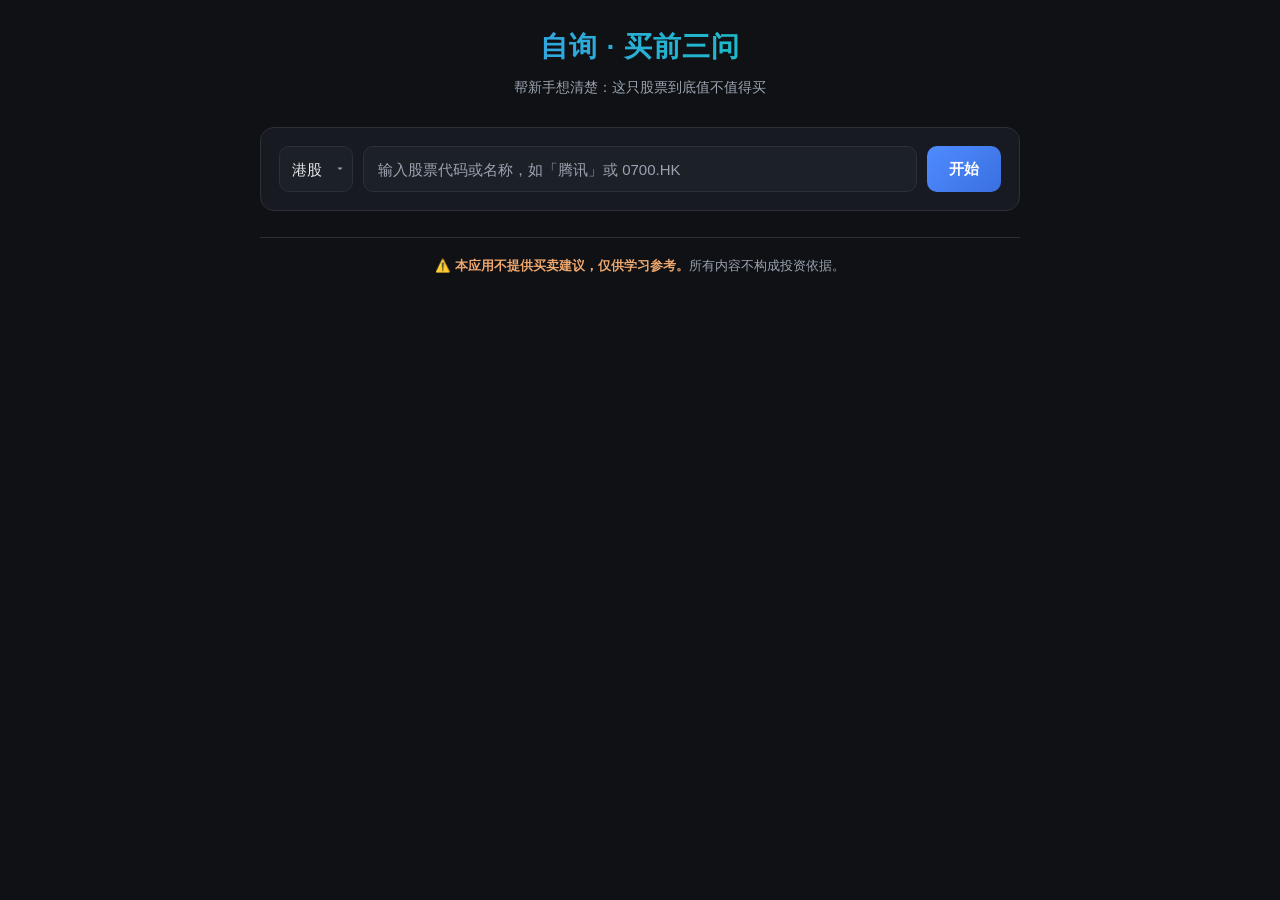
<file: Advisor/wwwroot/index.html>
<!DOCTYPE html>
<html lang="zh-CN">
<head>
<meta charset="UTF-8">
<meta name="viewport" content="width=device-width, initial-scale=1.0">
<title>自询 · 买前三问</title>
<link rel="stylesheet" href="style.css">
</head>
<body>
<div class="wrap">

  <header>
    <h1>自询 · 买前三问</h1>
    <p>帮新手想清楚：这只股票到底值不值得买</p>
  </header>

  <div class="panel">
    <div class="input-row">
      <div class="market-select">
        <select id="market">
          <option value="hk" selected>港股</option>
          <option value="cn">A股</option>
          <option value="us">美股</option>
        </select>
      </div>
      <div class="input-box">
        <input id="stockInput" type="text" placeholder="输入股票代码或名称，如「腾讯」或 0700.HK" autocomplete="off">
        <div class="autocomplete" id="ac"></div>
      </div>
      <button class="btn" id="startBtn" onclick="start()">开始</button>
    </div>
  </div>

  <!-- 三问回答表单：三层结构（决策视角标题 + 引导语 + 为什么问），静态写死，不由 AI 返回 -->
  <div class="panel" id="questionForm" style="display:none">
    <div class="stock-badge">正在分析：<b id="badgeName"></b><span class="code" id="badgeCode"></span></div>

    <div class="q-form">
      <h4><span class="num">①</span>这门生意赚的是不是真钱？<span class="q-sub">（靠什么赚钱）</span></h4>
      <div class="prompt">用一句话说，它把什么东西、卖给谁？</div>
      <div class="why">为什么问：买股票就是买公司——公司不真赚钱，你的钱就打水漂了</div>
      <textarea id="ans1" placeholder="说说你的看法（可留空，留空由 AI 给出完整分析）"></textarea>
    </div>
    <div class="q-form">
      <h4><span class="num">②</span>现在这个价，买贵了没有？<span class="q-sub">（贵不贵）</span></h4>
      <div class="prompt">你觉得它现在是便宜还是贵？为什么？</div>
      <div class="why">为什么问：再好的公司买贵了也难赚；价格里已经"提前定价"了多少预期</div>
      <textarea id="ans2" placeholder="说说你的看法（可留空）"></textarea>
    </div>
    <div class="q-form">
      <h4><span class="num">③</span>万一买错了，最坏亏多少？<span class="q-sub">（最坏会怎样）</span></h4>
      <div class="prompt">什么情况下你会在这只股票上亏钱？写一种具体情形</div>
      <div class="why">为什么问：先想好最坏能亏多少，才不会一跌就慌、乱卖</div>
      <textarea id="ans3" placeholder="说说你的看法（可留空）"></textarea>
    </div>

    <button class="btn" id="submitBtn" onclick="submitAnswers()">提交</button>
  </div>

  <div class="loading" id="loading">
    <div class="spinner"></div>
    <p>分析中…</p>
  </div>

  <div id="error" class="error" style="display:none"></div>
  <div id="results"></div>

  <footer>
    <div class="disclaimer">⚠️ <b>本应用不提供买卖建议，仅供学习参考。</b>所有内容不构成投资依据。</div>
    <button class="print-btn" id="pdfBtn" onclick="exportPdf()" style="display:none">📄 导出 PDF</button>
  </footer>

</div>
<script src="app.js"></script>
</body>
</html>
</file>
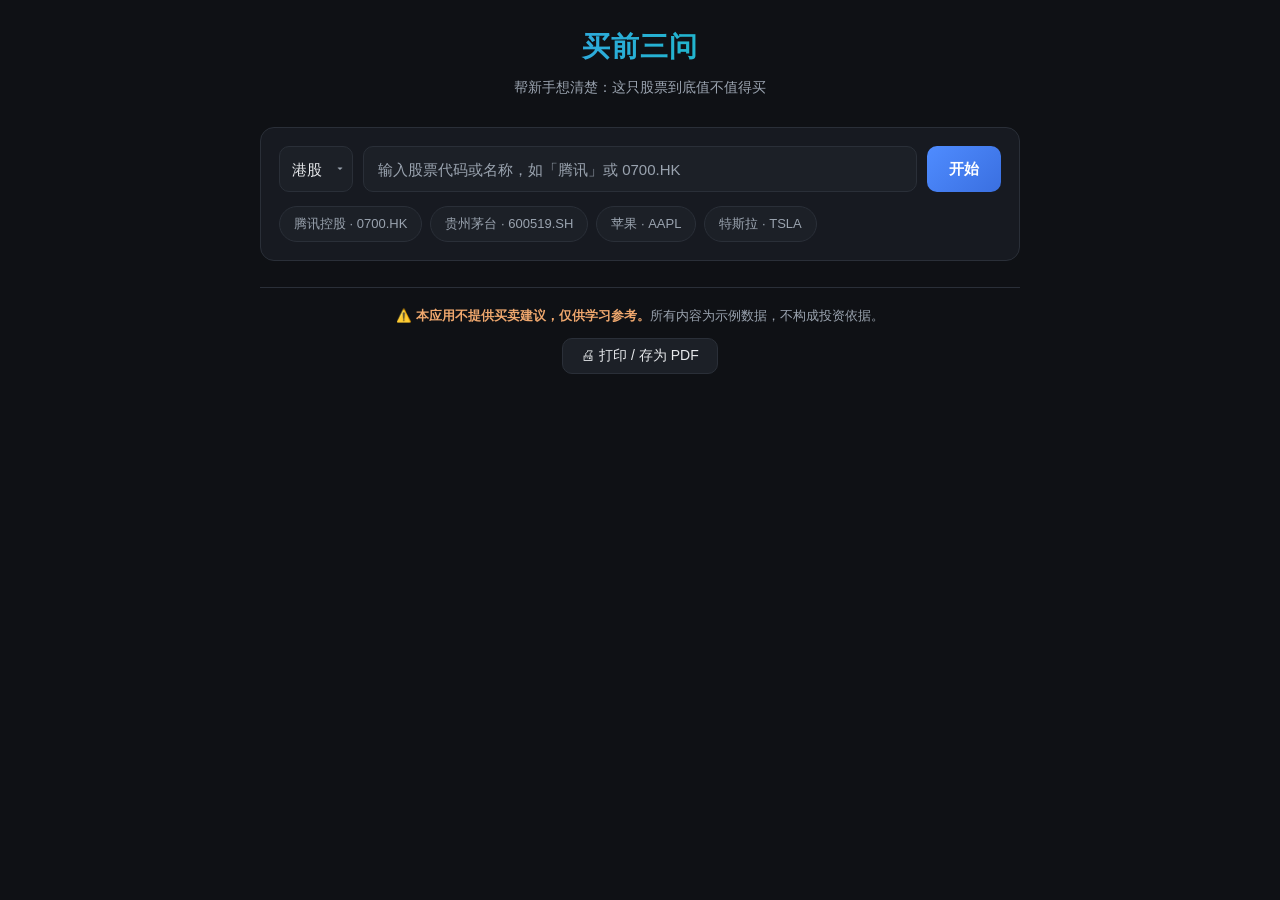
<file: prototype.html>
<!DOCTYPE html>
<html lang="zh-CN">
<head>
<meta charset="UTF-8">
<meta name="viewport" content="width=device-width, initial-scale=1.0">
<title>买前三问 · ARTi Demo</title>
<style>
  :root {
    --bg: #0f1115;
    --panel: #171a21;
    --card: #1c2027;
    --border: #2a2f38;
    --primary: #4f8cff;
    --accent: #00d4aa;
    --term: #00d4aa;
    --term-plain: #f5d76e;
    --text: #e6e8eb;
    --dim: #9aa3af;
  }
  * { box-sizing: border-box; margin: 0; padding: 0; }
  body {
    background: var(--bg);
    color: var(--text);
    font-family: -apple-system, "Segoe UI", "PingFang SC", "Microsoft YaHei", sans-serif;
    min-height: 100vh;
    padding: 24px 16px 60px;
    line-height: 1.65;
  }
  .wrap { max-width: 760px; margin: 0 auto; }

  /* Header */
  header { text-align: center; margin-bottom: 28px; }
  header h1 {
    font-size: 28px; font-weight: 700; letter-spacing: 1px;
    background: linear-gradient(90deg, var(--primary), var(--accent));
    -webkit-background-clip: text; background-clip: text; color: transparent;
  }
  header p { color: var(--dim); font-size: 14px; margin-top: 6px; }

  /* Input panel */
  .panel {
    background: var(--panel);
    border: 1px solid var(--border);
    border-radius: 14px;
    padding: 18px;
    position: relative;
  }
  .input-row { display: flex; gap: 10px; align-items: stretch; }
  .market-select { position: relative; }
  .market-select select {
    background: var(--card); color: var(--text);
    border: 1px solid var(--border); border-radius: 10px;
    padding: 0 30px 0 12px; height: 46px; font-size: 15px; cursor: pointer;
    appearance: none; -webkit-appearance: none;
  }
  .market-select::after {
    content: "▾"; position: absolute; right: 10px; top: 50%;
    transform: translateY(-50%); color: var(--dim); pointer-events: none; font-size: 12px;
  }
  .input-box { position: relative; flex: 1; }
  .input-box input {
    width: 100%; height: 46px; background: var(--card);
    border: 1px solid var(--border); border-radius: 10px;
    color: var(--text); font-size: 15px; padding: 0 14px; outline: none;
  }
  .input-box input:focus { border-color: var(--primary); }
  .input-box input::placeholder { color: var(--dim); }

  .autocomplete {
    position: absolute; top: 52px; left: 0; right: 0;
    background: var(--card); border: 1px solid var(--border);
    border-radius: 10px; overflow: hidden; display: none; z-index: 20;
    box-shadow: 0 8px 24px rgba(0,0,0,.5);
  }
  .autocomplete .ac-item {
    padding: 10px 14px; cursor: pointer; font-size: 14px;
    display: flex; justify-content: space-between; align-items: center;
  }
  .autocomplete .ac-item:hover, .autocomplete .ac-item.active { background: #232a35; }
  .autocomplete .ac-item .code { color: var(--dim); font-size: 12px; }

  .btn {
    background: linear-gradient(135deg, var(--primary), #3a6fe0);
    color: #fff; border: none; border-radius: 10px;
    height: 46px; padding: 0 22px; font-size: 15px; font-weight: 600;
    cursor: pointer; transition: opacity .15s;
  }
  .btn:hover { opacity: .9; }
  .btn:disabled { opacity: .5; cursor: not-allowed; }

  /* Suggestion pills */
  .pills { margin-top: 14px; display: flex; flex-wrap: wrap; gap: 8px; }
  .pill {
    background: var(--card); border: 1px solid var(--border);
    color: var(--dim); border-radius: 20px; padding: 6px 14px;
    font-size: 13px; cursor: pointer; transition: all .15s;
  }
  .pill:hover { border-color: var(--accent); color: var(--text); }

  /* Loading */
  .loading { text-align: center; padding: 40px 0; display: none; }
  .spinner {
    width: 36px; height: 36px; margin: 0 auto 14px;
    border: 3px solid var(--border); border-top-color: var(--accent);
    border-radius: 50%; animation: spin .8s linear infinite;
  }
  @keyframes spin { to { transform: rotate(360deg); } }
  .loading p { color: var(--dim); font-size: 14px; }

  /* Results */
  #results { display: none; margin-top: 22px; }
  .stock-title { text-align: center; margin-bottom: 18px; }
  .stock-title .name { font-size: 20px; font-weight: 700; }
  .stock-title .meta { color: var(--dim); font-size: 13px; margin-top: 2px; }
  .q-card {
    background: var(--card); border: 1px solid var(--border);
    border-radius: 14px; padding: 18px 20px; margin-bottom: 14px;
    animation: fadeUp .4s ease both;
  }
  @keyframes fadeUp { from { opacity: 0; transform: translateY(8px); } to { opacity: 1; transform: none; } }
  .q-card h3 {
    font-size: 17px; font-weight: 700; margin-bottom: 10px;
    display: flex; align-items: center; gap: 8px;
  }
  .q-card h3 .num {
    width: 26px; height: 26px; border-radius: 8px; flex-shrink: 0;
    display: inline-flex; align-items: center; justify-content: center;
    background: linear-gradient(135deg, var(--primary), var(--accent));
    color: #fff; font-size: 14px; font-weight: 700;
  }
  .q-card .answer { font-size: 15px; color: #d3d8de; }
  .q-card h3 .q-sub { font-size: .8em; font-weight: 400; color: var(--dim); margin-left: 2px; }

  /* Term (inline expandable — no line break) */
  span.term {
    color: var(--term);
    border-bottom: 1px dashed var(--term);
    cursor: pointer;
  }
  span.term .tip {
    display: none;
    color: var(--term-plain);
    border-bottom: none;
    font-size: .92em;
  }
  span.term .tip.show { display: inline; }

  /* Footer */
  footer {
    margin-top: 26px; text-align: center;
    border-top: 1px solid var(--border); padding-top: 18px;
  }
  .disclaimer { color: var(--dim); font-size: 12.5px; }
  .disclaimer b { color: #f0a86e; }
  .print-btn {
    margin-top: 12px; background: var(--card); border: 1px solid var(--border);
    color: var(--text); border-radius: 10px; padding: 8px 18px;
    font-size: 14px; cursor: pointer;
  }
  .print-btn:hover { border-color: var(--accent); }

  /* Question form */
  .stock-badge { text-align: center; margin-bottom: 18px; font-size: 15px; color: var(--dim); }
  .stock-badge b { color: var(--text); }
  .stock-badge .code { color: var(--dim); font-size: 13px; margin-left: 4px; }
  .q-form { margin-bottom: 20px; }
  .q-form h4 { font-size: 16px; font-weight: 700; margin-bottom: 4px; }
  .q-form h4 .num {
    width: 24px; height: 24px; border-radius: 8px; margin-right: 6px;
    display: inline-flex; align-items: center; justify-content: center;
    background: linear-gradient(135deg, var(--primary), var(--accent));
    color: #fff; font-size: 13px; font-weight: 700; vertical-align: -3px;
  }
  .q-form h4 .q-sub { font-size: .8em; font-weight: 400; color: var(--dim); }
  .q-form .prompt { color: var(--text); font-size: 13.5px; margin-bottom: 4px; padding-left: 30px; }
  .q-form .why { color: var(--dim); font-size: 12.5px; margin-bottom: 8px; padding-left: 30px; }
  .q-form textarea {
    width: 100%; min-height: 74px; background: var(--card);
    border: 1px solid var(--border); border-radius: 10px;
    color: var(--text); font-size: 14px; padding: 12px 14px;
    resize: vertical; outline: none; font-family: inherit; line-height: 1.6;
  }
  .q-form textarea:focus { border-color: var(--primary); }
  .q-form textarea::placeholder { color: var(--dim); }

  .user-answer {
    color: var(--dim); font-size: 13px; margin-bottom: 10px;
    padding: 9px 12px; background: #232a35; border-radius: 8px;
    border-left: 3px solid var(--primary);
  }
  .feedback { color: var(--term-plain); }
</style>
</head>
<body>
<div class="wrap">

  <header>
    <h1>买前三问</h1>
    <p>帮新手想清楚：这只股票到底值不值得买</p>
  </header>

  <div class="panel">
    <div class="input-row">
      <div class="market-select">
        <select id="market">
          <option value="hk" selected>港股</option>
          <option value="cn">A股</option>
          <option value="us">美股</option>
        </select>
      </div>
      <div class="input-box">
        <input id="stockInput" type="text" placeholder="输入股票代码或名称，如「腾讯」或 0700.HK" autocomplete="off">
        <div class="autocomplete" id="ac"></div>
      </div>
      <button class="btn" id="startBtn" onclick="start()">开始</button>
    </div>
    <div class="pills">
      <span class="pill" onclick="fill('腾讯控股','hk')">腾讯控股 · 0700.HK</span>
      <span class="pill" onclick="fill('贵州茅台','cn')">贵州茅台 · 600519.SH</span>
      <span class="pill" onclick="fill('苹果','us')">苹果 · AAPL</span>
      <span class="pill" onclick="fill('特斯拉','us')">特斯拉 · TSLA</span>
    </div>
  </div>

  <!-- 三问回答表单 -->
  <div class="panel" id="questionForm" style="display:none">
    <div class="stock-badge">正在分析：<b id="badgeName"></b><span class="code" id="badgeCode"></span></div>

    <div class="q-form">
      <h4><span class="num">①</span>这门生意赚的是不是真钱？<span class="q-sub">（靠什么赚钱）</span></h4>
      <div class="prompt">用一句话说，它把什么东西、卖给谁？</div>
      <div class="why">为什么问：买股票就是买公司——公司不真赚钱，你的钱就打水漂了</div>
      <textarea id="ans1" placeholder="说说你的看法（可留空，留空由 AI 给出完整分析）"></textarea>
    </div>
    <div class="q-form">
      <h4><span class="num">②</span>现在这个价，买贵了没有？<span class="q-sub">（贵不贵）</span></h4>
      <div class="prompt">你觉得它现在是便宜还是贵？为什么？</div>
      <div class="why">为什么问：再好的公司买贵了也难赚；价格里已经"提前定价"了多少预期</div>
      <textarea id="ans2" placeholder="说说你的看法（可留空）"></textarea>
    </div>
    <div class="q-form">
      <h4><span class="num">③</span>万一买错了，最坏亏多少？<span class="q-sub">（最坏会怎样）</span></h4>
      <div class="prompt">什么情况下你会在这只股票上亏钱？写一种具体情形</div>
      <div class="why">为什么问：先想好最坏能亏多少，才不会一跌就慌、乱卖</div>
      <textarea id="ans3" placeholder="说说你的看法（可留空）"></textarea>
    </div>

    <button class="btn" id="submitBtn" onclick="submit()">提交</button>
  </div>

  <div class="loading" id="loading">
    <div class="spinner"></div>
    <p>正在问 ARTi 三个问题…</p>
  </div>

  <div id="results"></div>

  <footer>
    <div class="disclaimer">⚠️ <b>本应用不提供买卖建议，仅供学习参考。</b>所有内容为示例数据，不构成投资依据。</div>
    <button class="print-btn" onclick="window.print()">🖨 打印 / 存为 PDF</button>
  </footer>

</div>

<script>
/* ---------- 内置股票索引（mock，演示用；生产用 5 万 CSV） ---------- */
const stocks = {
  hk: [
    { code: "0700.HK", name: "腾讯控股" },
    { code: "9988.HK", name: "阿里巴巴" },
    { code: "3690.HK", name: "美团" },
    { code: "1810.HK", name: "小米集团" },
    { code: "1211.HK", name: "比亚迪股份" },
    { code: "0005.HK", name: "汇丰控股" }
  ],
  cn: [
    { code: "600519.SH", name: "贵州茅台" },
    { code: "000001.SZ", name: "平安银行" },
    { code: "300750.SZ", name: "宁德时代" }
  ],
  us: [
    { code: "AAPL", name: "苹果" },
    { code: "TSLA", name: "特斯拉" },
    { code: "NVDA", name: "英伟达" },
    { code: "MSFT", name: "微软" }
  ]
};

/* ---------- Mock 三问答案（示例数据，非投资建议） ---------- */
const mockAnswers = {
  "腾讯控股": {
    q1: {
      text: "腾讯是一家以社交为根基的互联网巨头，赚钱主要靠三大业务：① [游戏]：2025 全年收入 2416 亿元（同比 +22%），其中海外游戏 211 亿元（+32%），是最大的[现金来源]和[护城河]；② [广告]：Q4 收入 411 亿元（+17%），靠视频号、微信搜索和 AI 投放系统驱动，增速最快；③ [金融科技与企业服务]：Q4 收入 608 亿元（+8%），含支付、理财、云计算。最新季度营收 2047.9 亿元、净利润 560 亿元，[毛利率]与[净利率]均健康，业务多元、抗风险能力强。",
      terms: {
        "游戏": "网络游戏业务，腾讯最赚钱、现金流最稳的板块",
        "现金来源": "公司真正拿到手现金的主要渠道",
        "护城河": "公司抵御竞争、长期保持优势的能力",
        "广告": "微信、视频号里的商业广告，按曝光/点击收费",
        "金融科技与企业服务": "支付、理财、云计算等 To B 业务",
        "毛利率": "（收入-成本）÷收入，反映产品或服务本身多赚钱",
        "净利率": "净利润 ÷ 收入，反映公司整体盈利能力"
      }
    },
    q2: {
      text: "按当前价约 430 港元，估值可从几面看：① [市盈率]（PE）约 14 倍，[前瞻市盈率]约 12 倍，低于自身 5 年历史均值，也低于多数互联网同行；② [股东回报]：股息率约 1.32%、[派息率]约 18.75%，近年持续[回购]；③ [市场共识]：43 位分析师中 39 位给「买入」，目标均价约 652 港元。但[市场情绪]偏谨慎——因 2026 年 AI [资本开支]大幅上调（市场预计 1850～2000 亿元），担忧烧钱拖累利润，股价从 52 周高点 662 回落，现处 375～662 区间的中下位。总体：估值不贵，情绪偏谨慎。",
      terms: {
        "市盈率": "股价 ÷ 每股盈利，衡量贵不贵，越低通常越便宜",
        "前瞻市盈率": "用「未来预期盈利」算的市盈率，看未来估值",
        "股东回报": "公司通过分红、回购把钱返还给股东",
        "派息率": "净利润里拿出来分红的比例",
        "回购": "公司用现金买回自己的股票，提升每股价值",
        "市场共识": "多数专业机构对这只股票的综合看法",
        "市场情绪": "市场整体偏乐观追高、还是偏恐慌抛售的氛围",
        "资本开支": "为未来扩张（买芯片、建数据中心）花的钱"
      }
    },
    q3: {
      text: "最坏情形的推演，看三个层面：① [现金流]压力——2026 年 AI [资本开支]可能高达 1850～2000 亿元，若 AI 收入兑现不及预期，[自由现金流]会被明显拖累，摩根大通已因此下调盈利预测 5%，净现金从 582 亿元继续下探，是市场最大担忧；② 业务[集中度]——游戏占收入近四成，面临[版号]监管和米哈游、网易等竞争，广告依赖微信生态，宏观消费走弱会拖慢增速；③ [市场情绪]退潮——当前约 12 倍 PE 买的是「AI 收入能见度」，若后续 AI 兑现不及预期，估值可能向历史低点回撤。缓冲在于：经营现金流仍高达 3030 亿元、[负债率]健康，游戏与微信的[护城河]仍在。所以最坏更可能是「估值回撤 + 增速放缓」，而非「现金流断裂」。",
      terms: {
        "现金流": "公司日常经营净流入的现金，衡量造血能力",
        "资本开支": "为未来扩张（买芯片、建数据中心）花的钱",
        "自由现金流": "赚到的现金扣掉必要开支后，真正能自由支配的钱",
        "集中度": "收入/利润依赖单一业务的程度，越高风险越大",
        "版号": "游戏在中国上线必须拿到的政府审批牌照",
        "市场情绪": "市场整体偏乐观还是偏恐慌的氛围",
        "负债率": "总负债占总资产比例，衡量偿债压力",
        "护城河": "公司抵御竞争、长期保持优势的能力"
      }
    }
  },
  "贵州茅台": {
    q1: {
      text: "茅台是中国白酒龙头，生意模式极简：卖高端白酒，核心是[飞天茅台]，占收入和利润的绝对大头。[毛利率]常年超 90%，几乎是一门[现金牛]生意——先收款后发货，现金流极强。",
      terms: {
        "飞天茅台": "茅台最核心的高端白酒单品，贡献绝大部分利润",
        "毛利率": "（收入-成本）÷收入，反映产品多赚钱",
        "现金牛": "能持续稳定产生大量现金的业务"
      }
    },
    q2: {
      text: "茅台的[市盈率]（PE）长期在 A 股偏高（约 30～40 倍），因为市场愿意为它的品牌稀缺性和业绩确定性付[溢价]。当前估值处于自身历史中低位，[股息率]约 2～3%，是「贵但稳」的典型。",
      terms: {
        "市盈率": "股价 ÷ 每股盈利，衡量贵不贵",
        "溢价": "价格高出「合理值」的部分",
        "股息率": "每股分红 ÷ 股价，衡量分红回报"
      }
    },
    q3: {
      text: "风险主要在[政策]和消费需求变化：限制公款消费、年轻人饮酒偏好下降、白酒整体[去库存]都可能压制销量。但它的品牌[护城河]和现金流极强，下行风险相对有限。",
      terms: {
        "政策": "政府对白酒行业的监管或限制措施",
        "去库存": "渠道里积压的货被消化掉的过程，库存高会压价",
        "护城河": "公司抵御竞争、长期保持优势的能力"
      }
    }
  },
  "苹果": {
    q1: {
      text: "苹果靠两条腿赚钱：① 卖硬件（iPhone、Mac、iPad），iPhone 是绝对主力，占收入过半；② [服务业务]（App Store、iCloud、订阅），[毛利率]远高于硬件，正成为第二增长曲线，也平滑了硬件换机周期的波动。",
      terms: {
        "服务业务": "App Store、iCloud、Apple Music 等订阅和分成",
        "毛利率": "（收入-成本）÷收入，反映产品多赚钱"
      }
    },
    q2: {
      text: "苹果的[市盈率]（PE）长期高于行业平均（约 30 倍），反映市场给予品牌和生态的[溢价]。当前估值处于自身历史偏高区间，但有持续[回购]和稳定分红托底。",
      terms: {
        "市盈率": "股价 ÷ 每股盈利，衡量贵不贵",
        "溢价": "价格高出合理值的部分",
        "回购": "公司用现金买回自己的股票，提升每股价值"
      }
    },
    q3: {
      text: "风险在于对 iPhone 的高度依赖、中国市场竞争加剧、硬件创新放缓。一旦新品不及预期，股价回撤可能较大；且估值偏高，[市场情绪]退潮会放大波动。",
      terms: {
        "市场情绪": "市场整体偏乐观还是偏恐慌的氛围"
      }
    }
  },
  "特斯拉": {
    q1: {
      text: "特斯拉主业是卖电动车，同时押注[自动驾驶]和储能业务。它的估值远超传统车企，因为市场把它当科技公司看，赌的是自动驾驶和机器人的未来，而不是当下的造车利润。",
      terms: {
        "自动驾驶": "让汽车自己开的技术，是特斯拉最大的想象空间"
      }
    },
    q2: {
      text: "特斯拉的[市盈率]（PE）远高于传统车企（数十倍甚至上百倍），说明市场为成长预期支付了极高[溢价]，估值波动也远大于同行，对消息和情绪极度敏感。",
      terms: {
        "市盈率": "股价 ÷ 每股盈利，衡量贵不贵",
        "溢价": "价格高出合理值的部分"
      }
    },
    q3: {
      text: "最大风险是[市场情绪]退潮：一旦成长预期落空，高估值会剧烈回落。此外销量竞争、价格战、监管审查、管理层个人因素都是不确定项，属于典型的高波动高回撤标的。",
      terms: {
        "市场情绪": "市场整体偏乐观还是偏恐慌的氛围"
      }
    }
  }
};

/* ---------- 状态 ---------- */
let selectedName = "";

/* ---------- 市场切换 ---------- */
document.getElementById("market").addEventListener("change", function() {
  hideAc();
  document.getElementById("stockInput").value = "";
  hideResults();
  document.getElementById("questionForm").style.display = "none";
});

/* ---------- Autocomplete ---------- */
const input = document.getElementById("stockInput");
const acBox = document.getElementById("ac");

input.addEventListener("input", function() {
  const q = this.value.trim();
  if (!q) { hideAc(); return; }
  const m = document.getElementById("market").value;
  const list = stocks[m] || [];
  const hits = list.filter(s =>
    s.name.includes(q) || s.code.toUpperCase().includes(q.toUpperCase())
  );
  if (!hits.length) { hideAc(); return; }
  acBox.innerHTML = hits.map(s =>
    `<div class="ac-item" data-name="${s.name}" data-code="${s.code}">
       <span>${s.name}</span><span class="code">${s.code}</span>
     </div>`
  ).join("");
  acBox.style.display = "block";
  acBox.querySelectorAll(".ac-item").forEach(el => {
    el.addEventListener("click", function() {
      selectStock(this.dataset.name, this.dataset.code);
    });
  });
});
input.addEventListener("blur", function() { setTimeout(hideAc, 150); });

function hideAc() { acBox.style.display = "none"; }

function selectStock(name, code) {
  input.value = name;
  selectedName = name;
  hideAc();
}

function fill(name, market) {
  document.getElementById("market").value = market;
  input.value = name;
  selectedName = name;
  hideAc();
}

/* ---------- 开始 → 显示三问表单 ---------- */
function start() {
  const q = input.value.trim();
  if (!q) { input.focus(); return; }
  selectedName = selectedName || q;

  document.getElementById("badgeName").textContent = selectedName;
  document.getElementById("badgeCode").textContent = findCode(selectedName);
  hideResults();
  const form = document.getElementById("questionForm");
  form.style.display = "block";
  form.scrollIntoView({ behavior: "smooth", block: "start" });
}

/* ---------- 提交 → 结合回答生成回应 ---------- */
function submit() {
  const answers = [
    document.getElementById("ans1").value.trim(),
    document.getElementById("ans2").value.trim(),
    document.getElementById("ans3").value.trim()
  ];
  const btn = document.getElementById("submitBtn");
  btn.disabled = true;
  document.getElementById("loading").style.display = "block";

  // 模拟调 ARTi 的延迟
  setTimeout(function() {
    document.getElementById("loading").style.display = "none";
    render(selectedName, answers);
    btn.disabled = false;
  }, 1200);
}

function hideResults() { document.getElementById("results").style.display = "none"; }

function render(name, answers) {
  const data = mockAnswers[name] || fallbackAnswer(name);
  const code = findCode(name);
  const results = document.getElementById("results");
  results.innerHTML = `
    <div class="stock-title">
      <div class="name">${name}</div>
      <div class="meta">${code} · 示例数据，非投资建议</div>
    </div>
    ${card(1, '商业模式与盈利质量<span class="q-sub">（靠什么赚钱）</span>', data.q1, answers[0])}
    ${card(2, '估值是否合理<span class="q-sub">（贵不贵）</span>', data.q2, answers[1])}
    ${card(3, '下行风险与最坏情景<span class="q-sub">（最坏会怎样）</span>', data.q3, answers[2])}
  `;
  results.style.display = "block";
  results.scrollIntoView({ behavior: "smooth", block: "start" });
}

function card(n, title, q, userAnswer) {
  return `
    <div class="q-card" style="animation-delay:${n * 0.12}s">
      <h3><span class="num">${n}</span>${title}</h3>
      ${userAnswer ? `<div class="user-answer">你的回答：${escapeHtml(userAnswer)}</div>` : ""}
      <div class="answer">${renderAnswer(q, userAnswer)}</div>
    </div>`;
}

function renderAnswer(q, userAnswer) {
  let html = q.text;
  for (const [term, plain] of Object.entries(q.terms || {})) {
    html = html.split("[" + term + "]").join(
      `<span class="term" onclick="toggleTerm(this)">${term}<span class="tip">（${plain}）</span></span>`
    );
  }
  if (userAnswer) {
    html = `<span class="feedback">你说「${escapeHtml(userAnswer)}」——这个思路不错，我帮你补全、校正几个关键点：</span><br><br>` + html;
  } else {
    html = `<span class="feedback">你留空了，我直接给出完整分析：</span><br><br>` + html;
  }
  return html;
}

function escapeHtml(s) {
  return String(s).replace(/&/g, "&amp;").replace(/</g, "&lt;").replace(/>/g, "&gt;").replace(/"/g, "&quot;");
}

function toggleTerm(el) {
  const tip = el.querySelector(".tip");
  if (tip) tip.classList.toggle("show");
}

function findCode(name) {
  for (const m in stocks) {
    const hit = stocks[m].find(s => s.name === name);
    if (hit) return hit.code;
  }
  return "";
}

function fallbackAnswer(name) {
  return {
    q1: { text: `这是「${name}」的示例占位回答。生产环境会由 ARTi 根据真实财报，说明它靠什么赚钱、现金来源与营业状况。`, terms: {} },
    q2: { text: "这是估值占位回答。生产环境会引用 PE、历史区间、同行对比与市场情绪，判断当前贵不贵。", terms: {} },
    q3: { text: "这是风险占位回答。生产环境会结合现金流、业务集中度、市场前景做最坏情况推演。", terms: {} }
  };
}
</script>
</body>
</html>
</file>
<file: Advisor/wwwroot/style.css>
:root {
  --bg: #0f1115;
  --panel: #171a21;
  --card: #1c2027;
  --border: #2a2f38;
  --primary: #4f8cff;
  --accent: #00d4aa;
  --term: #00d4aa;
  --term-plain: #f5d76e;
  --text: #e6e8eb;
  --dim: #9aa3af;
  --danger: #ff7b72;
}
* { box-sizing: border-box; margin: 0; padding: 0; }
body {
  background: var(--bg);
  color: var(--text);
  font-family: -apple-system, "Segoe UI", "PingFang SC", "Microsoft YaHei", sans-serif;
  min-height: 100vh;
  padding: 24px 16px 60px;
  line-height: 1.65;
}
.wrap { max-width: 760px; margin: 0 auto; }

header { text-align: center; margin-bottom: 28px; }
header h1 {
  font-size: 28px; font-weight: 700; letter-spacing: 1px;
  background: linear-gradient(90deg, var(--primary), var(--accent));
  -webkit-background-clip: text; background-clip: text; color: transparent;
}
header p { color: var(--dim); font-size: 14px; margin-top: 6px; }

.panel {
  background: var(--panel);
  border: 1px solid var(--border);
  border-radius: 14px;
  padding: 18px;
  position: relative;
  margin-bottom: 18px;
}
.input-row { display: flex; gap: 10px; align-items: stretch; }
.market-select { position: relative; }
.market-select select {
  background: var(--card); color: var(--text);
  border: 1px solid var(--border); border-radius: 10px;
  padding: 0 30px 0 12px; height: 46px; font-size: 15px; cursor: pointer;
  appearance: none; -webkit-appearance: none;
}
.market-select::after {
  content: "▾"; position: absolute; right: 10px; top: 50%;
  transform: translateY(-50%); color: var(--dim); pointer-events: none; font-size: 12px;
}
.input-box { position: relative; flex: 1; }
.input-box input {
  width: 100%; height: 46px; background: var(--card);
  border: 1px solid var(--border); border-radius: 10px;
  color: var(--text); font-size: 15px; padding: 0 14px; outline: none;
}
.input-box input:focus { border-color: var(--primary); }
.input-box input::placeholder { color: var(--dim); }

.autocomplete {
  position: absolute; top: 52px; left: 0; right: 0;
  background: var(--card); border: 1px solid var(--border);
  border-radius: 10px; overflow: hidden; display: none; z-index: 20;
  box-shadow: 0 8px 24px rgba(0,0,0,.5);
}
.autocomplete .ac-item {
  padding: 10px 14px; cursor: pointer; font-size: 14px;
  display: flex; justify-content: space-between; align-items: center; gap: 10px;
}
.autocomplete .ac-item:hover, .autocomplete .ac-item.active { background: #232a35; }
.autocomplete .ac-item .code { color: var(--dim); font-size: 12px; flex-shrink: 0; }
.autocomplete .ac-item .name { overflow: hidden; text-overflow: ellipsis; white-space: nowrap; }

.btn {
  background: linear-gradient(135deg, var(--primary), #3a6fe0);
  color: #fff; border: none; border-radius: 10px;
  height: 46px; padding: 0 22px; font-size: 15px; font-weight: 600;
  cursor: pointer; transition: opacity .15s;
}
.btn:hover { opacity: .9; }
.btn:disabled { opacity: .5; cursor: not-allowed; }

.loading { text-align: center; padding: 40px 0; display: none; }
.spinner {
  width: 36px; height: 36px; margin: 0 auto 14px;
  border: 3px solid var(--border); border-top-color: var(--accent);
  border-radius: 50%; animation: spin .8s linear infinite;
}
@keyframes spin { to { transform: rotate(360deg); } }
.loading p { color: var(--dim); font-size: 14px; }

.error {
  background: rgba(255,123,114,.08); border: 1px solid rgba(255,123,114,.4);
  color: var(--danger); border-radius: 10px; padding: 12px 16px;
  font-size: 14px; margin-bottom: 18px;
}

#results { display: none; margin-top: 22px; }
.stock-title { text-align: center; margin-bottom: 18px; }
.stock-title .name { font-size: 20px; font-weight: 700; }
.stock-title .meta { color: var(--dim); font-size: 13px; margin-top: 2px; }
.q-card {
  background: var(--card); border: 1px solid var(--border);
  border-radius: 14px; padding: 18px 20px; margin-bottom: 14px;
  animation: fadeUp .4s ease both;
}
@keyframes fadeUp { from { opacity: 0; transform: translateY(8px); } to { opacity: 1; transform: none; } }
.q-card h3 {
  font-size: 17px; font-weight: 700; margin-bottom: 10px;
  display: flex; align-items: center; gap: 8px;
}
.q-card h3 .num {
  width: 26px; height: 26px; border-radius: 8px; flex-shrink: 0;
  display: inline-flex; align-items: center; justify-content: center;
  background: linear-gradient(135deg, var(--primary), var(--accent));
  color: #fff; font-size: 14px; font-weight: 700;
}
.q-card h3 .q-sub { font-size: .8em; font-weight: 400; color: var(--dim); margin-left: 2px; }
.q-card .answer { font-size: 15px; color: #d3d8de; }

/* 术语：内联展开，不换行、零依赖 */
span.term {
  color: var(--term);
  border-bottom: 1px dashed var(--term);
  cursor: pointer;
}
span.term .tip {
  display: none;
  color: var(--term-plain);
  border-bottom: none;
  font-size: .92em;
}
span.term .tip.show { display: inline; }

.stock-badge { text-align: center; margin-bottom: 18px; font-size: 15px; color: var(--dim); }
.stock-badge b { color: var(--text); }
.stock-badge .code { color: var(--dim); font-size: 13px; margin-left: 4px; }
.q-form { margin-bottom: 20px; }
.q-form h4 { font-size: 16px; font-weight: 700; margin-bottom: 4px; }
.q-form h4 .num {
  width: 24px; height: 24px; border-radius: 8px; margin-right: 6px;
  display: inline-flex; align-items: center; justify-content: center;
  background: linear-gradient(135deg, var(--primary), var(--accent));
  color: #fff; font-size: 13px; font-weight: 700; vertical-align: -3px;
}
.q-form h4 .q-sub { font-size: .8em; font-weight: 400; color: var(--dim); }
.q-form .prompt { color: var(--text); font-size: 13.5px; margin-bottom: 4px; padding-left: 30px; }
.q-form .why { color: var(--dim); font-size: 12.5px; margin-bottom: 8px; padding-left: 30px; }
.q-form textarea {
  width: 100%; min-height: 74px; background: var(--card);
  border: 1px solid var(--border); border-radius: 10px;
  color: var(--text); font-size: 14px; padding: 12px 14px;
  resize: vertical; outline: none; font-family: inherit; line-height: 1.6;
}
.q-form textarea:focus { border-color: var(--primary); }
.q-form textarea::placeholder { color: var(--dim); }

.user-answer {
  color: var(--dim); font-size: 13px; margin-bottom: 10px;
  padding: 9px 12px; background: #232a35; border-radius: 8px;
  border-left: 3px solid var(--primary);
}

footer {
  margin-top: 26px; text-align: center;
  border-top: 1px solid var(--border); padding-top: 18px;
}
.disclaimer { color: var(--dim); font-size: 12.5px; }
.disclaimer b { color: #f0a86e; }
.print-btn {
  margin-top: 12px; background: var(--card); border: 1px solid var(--border);
  color: var(--text); border-radius: 10px; padding: 8px 18px;
  font-size: 14px; cursor: pointer;
}
.print-btn:hover { border-color: var(--accent); }

/* 术语兜底平铺（模型未打 [term] 标记时） */
.term-list {
  margin-top: 12px; padding-top: 10px;
  border-top: 1px dashed var(--border);
}
.term-row { font-size: 13px; color: var(--dim); padding: 2px 0; }
.term-row b { color: var(--term); font-weight: 600; }
</file>
